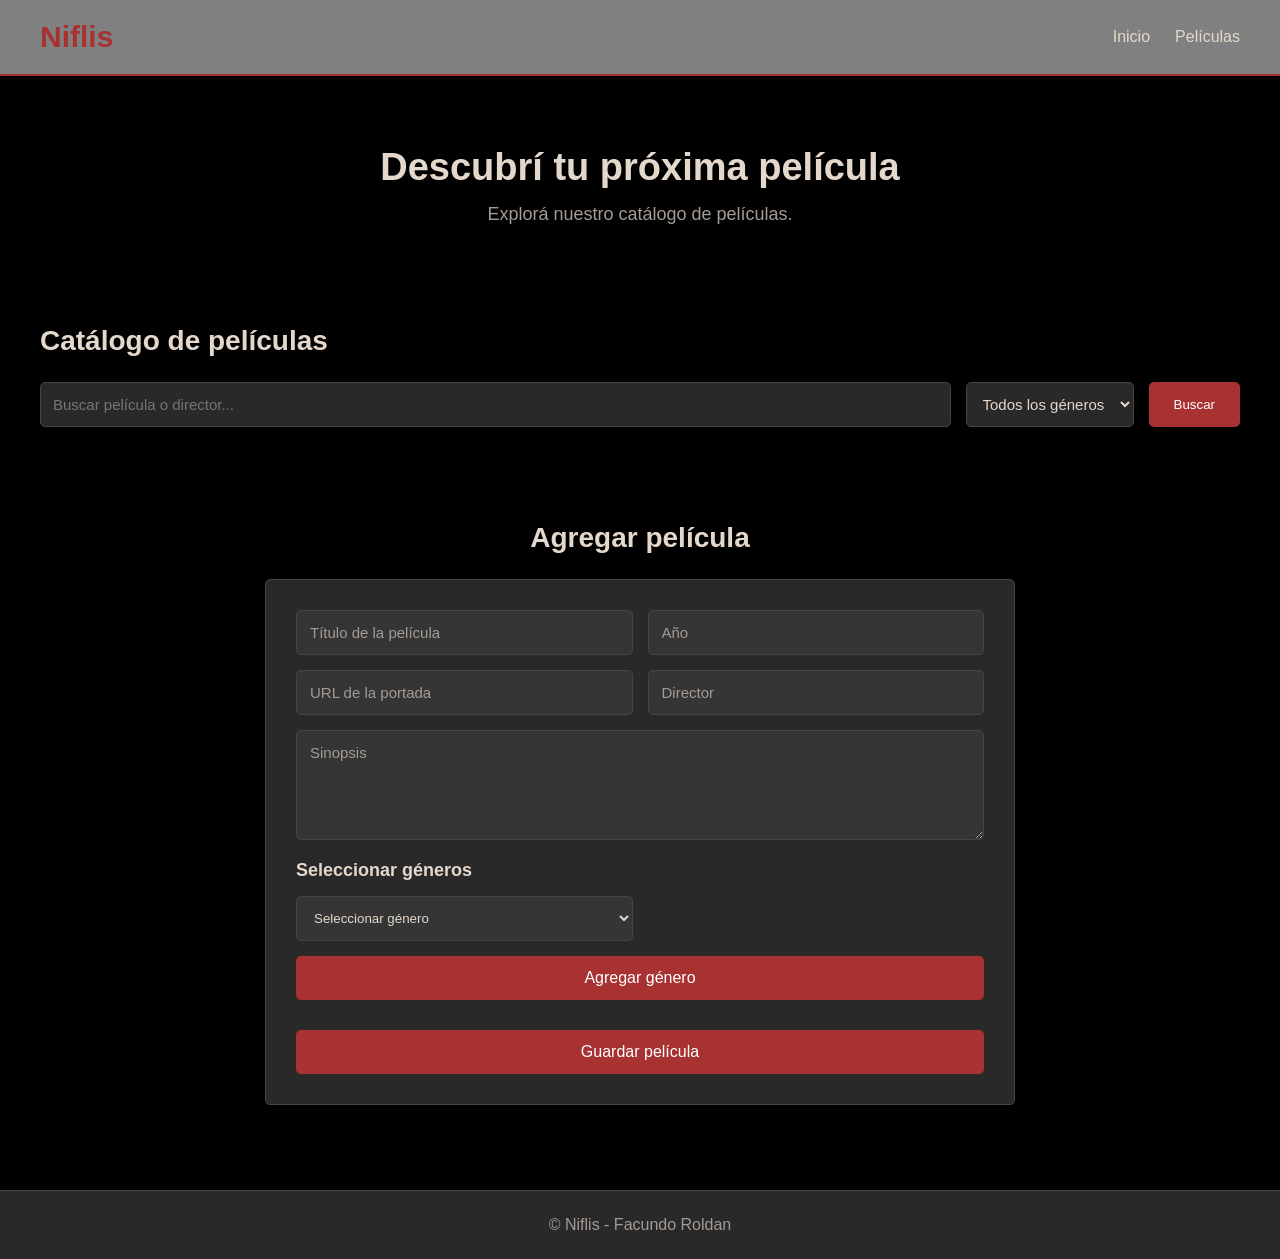
<file: frontend/index.html>
<!DOCTYPE html>
<html lang="es">
<head>
    <meta charset="UTF-8">
    <meta name="viewport" content="width=device-width, initial-scale=1.0">
    <title>Niflis</title>
    <link rel="stylesheet" href="style.css">
</head>
<body>
    <header>
        <h1>Niflis</h1>
        <nav>
            <a href="index.html">Inicio</a>
            <a href="#catalogo">Películas</a>
        </nav>
    </header>

    <main>
        <section class="presentacion">
            <h2>Descubrí tu próxima película</h2>
            <p>Explorá nuestro catálogo de películas.</p>
        </section>

        <section id="catalogo">
            <h2>Catálogo de películas</h2>

            <div class="filtros">
                <input type="text" id="buscar" placeholder="Buscar película o director...">

                <select id="generoFiltro">
                    <option value="">Todos los géneros</option>
                </select>

                <button id="btnBuscar">Buscar</button>
            </div>

            <div id="peliculas" class="peliculas"></div>
        </section>
    </main>

    <section id="agregar">
        <h2>Agregar película</h2>

        <form id="formPelicula">
            <input type="text" id="titulo" placeholder="Título de la película" required>
            <input type="number" id="anio" placeholder="Año" required>
            <input type="text" id="portada" placeholder="URL de la portada" required>
            <input type="text" id="director" placeholder="Director">
            <textarea id="sinopsis" placeholder="Sinopsis"></textarea>
            <h3>Seleccionar géneros</h3>
            <select id="generoAgregar">
                <option value="">Seleccionar género</option>
            </select>
            <button type="button" id="btnAgregarGenero">Agregar género</button>
            <div id="listaGeneros"></div>
            <button type="submit">Guardar película</button>
        </form>
    </section>
    <footer>
        <p>© Niflis - Facundo Roldan</p>
    </footer>
    <script src="script.js"></script>
</body>
</html>
</file>
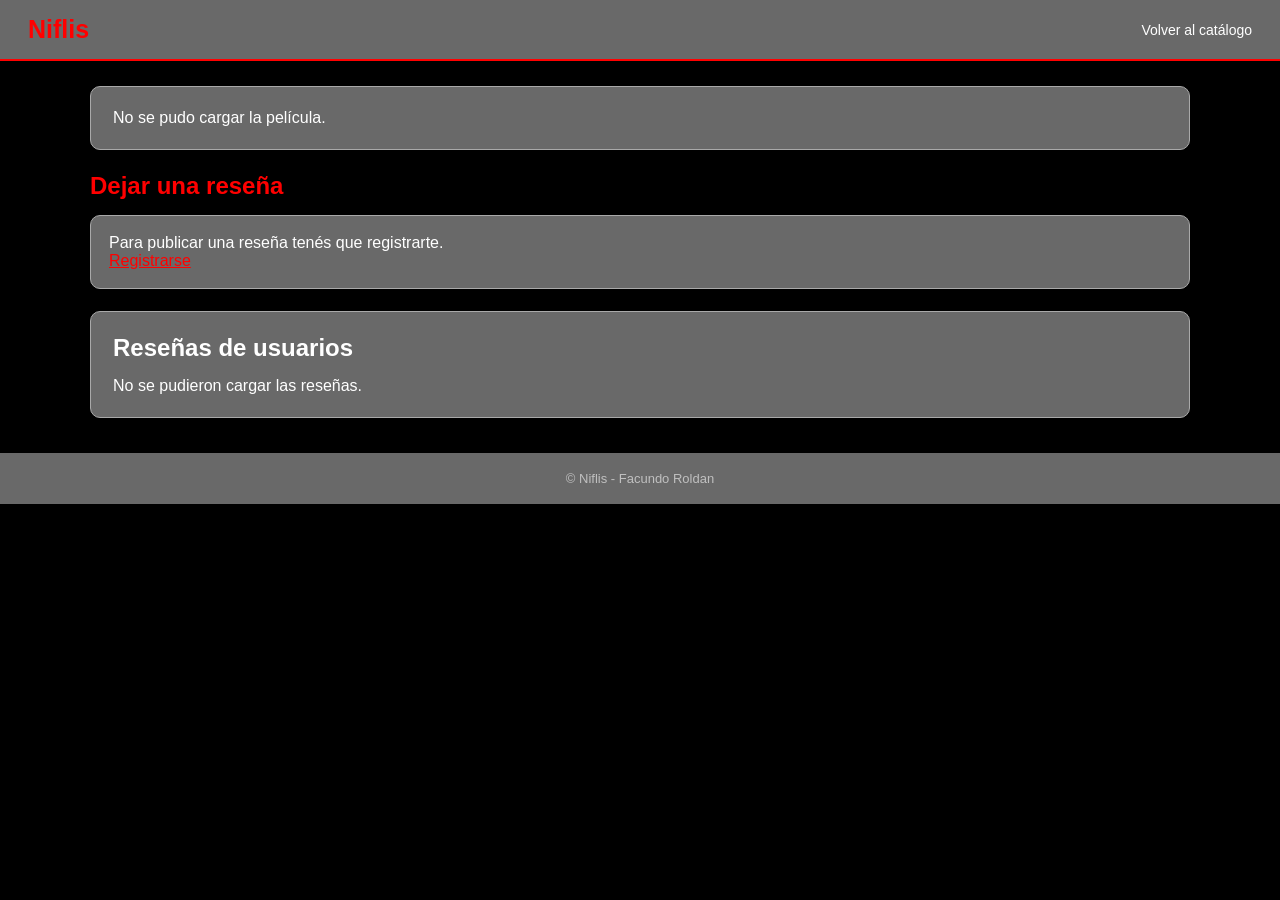
<file: frontend/Pelicula/index.html>
<!DOCTYPE html>
<html lang="es">
<head>
    <meta charset="UTF-8">
    <meta name="viewport" content="width=device-width, initial-scale=1.0">
    <title>Película - Niflis</title>
    <link rel="stylesheet" href="style.css">
</head>
<body>
    <header>
        <h1>Niflis</h1>
        <a href="../Principal/index.html">Volver al catálogo</a>
    </header>
    <main>
        <section id="informacionPelicula" class="informacion-pelicula">
            <!-- La completa script.js -->
        </section>
        <section class="seccion-resenas">
            <h2>Dejar una reseña</h2>
            <div id="avisoRegistro" style="display: none;">
                <p>Para publicar una reseña tenés que registrarte.</p>
                <a href="../Registro/index.html">Registrarse</a>
            </div>
            <form id="formResena">
                <div class="campo">
                    <label for="puntaje">Puntuación</label>
                    <select id="puntaje" required>
                        <option value="">Seleccioná una puntuación</option>
                        <option value="1">1 - Muy mala</option>
                        <option value="2">2 - Mala</option>
                        <option value="3">3 - Regular</option>
                        <option value="4">4 - Buena</option>
                        <option value="5">5 - Excelente</option>
                    </select>
                </div>
                <div class="campo">
                    <label for="comentario">Comentario</label>
                    <textarea id="comentario" placeholder="Escribí tu opinión sobre la película..." required></textarea>
                </div>
                <button type="submit">Publicar reseña</button>
            </form>
        </section>
        <section class="lista-resenas">
            <h2>Reseñas de usuarios</h2>
            <div id="resenas">
                <!-- Las completa script.js -->
            </div>
        </section>
    </main>
    <footer>
        <p>© Niflis - Facundo Roldan</p>
    </footer>
    <script src="script.js"></script>
</body>
</html>
</file>
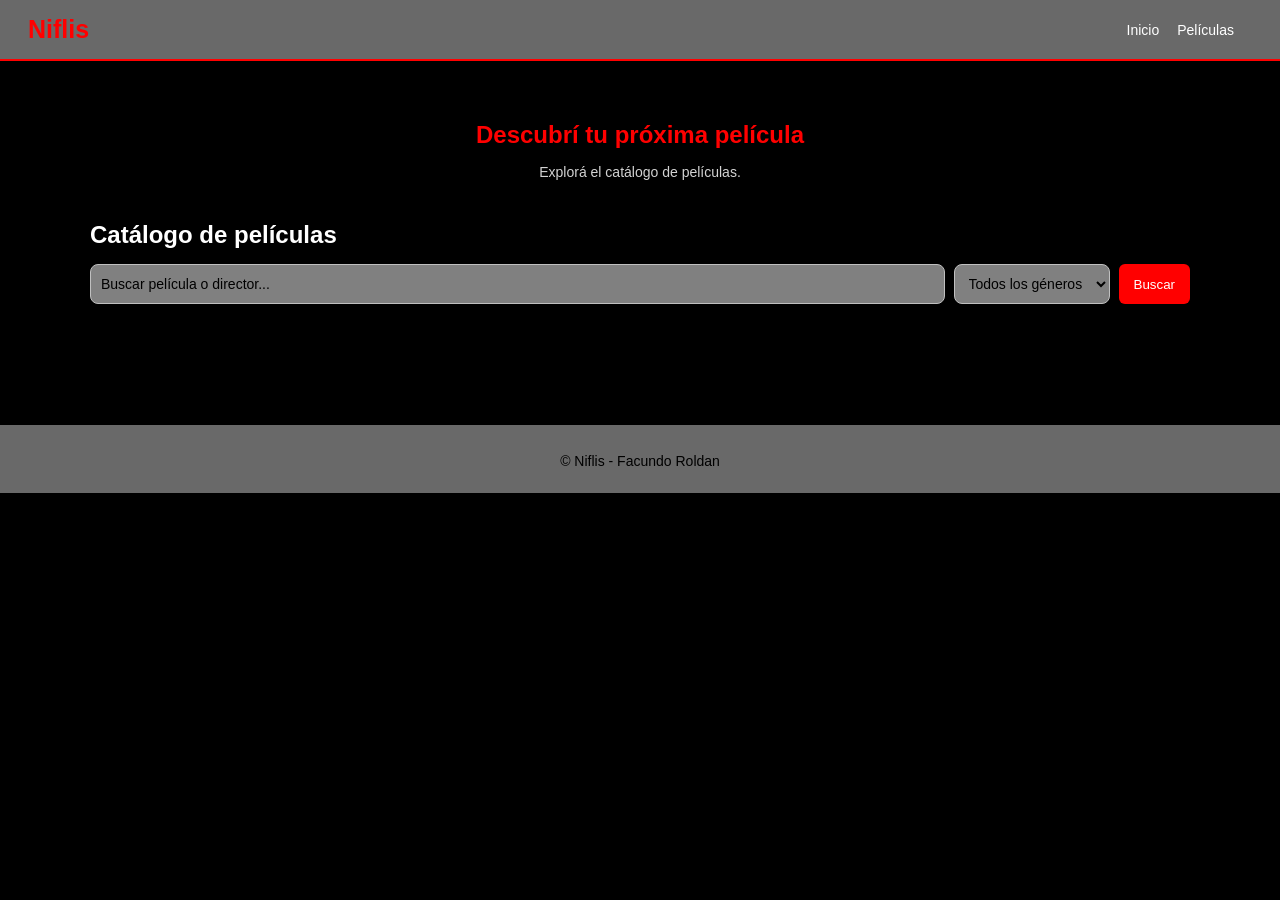
<file: frontend/Principal/index.html>
<!DOCTYPE html>
<html lang="es">
<head>
    <meta charset="UTF-8">
    <meta name="viewport" content="width=device-width, initial-scale=1.0">
    <title>Niflis</title>
    <link rel="stylesheet" href="style.css">
</head>
<body>
    <header>
        <h1>Niflis</h1>
        <nav>
            <a href="index.html">Inicio</a>
            <a href="#catalogo">Películas</a>
            <a href="../Registro/index.html" id="linkRegistro">Registrarse</a>
            <span id="estadoUsuario"></span>
        </nav>
    </header>
    <main>
        <section class="presentacion">
            <h2>Descubrí tu próxima película</h2>
            <p>Explorá el catálogo de películas.</p>
        </section>
        <section id="catalogo">
            <h2>Catálogo de películas</h2>
            <div class="filtros">
                <input type="text" id="buscar" placeholder="Buscar película o director...">
                <select id="generoFiltro">
                    <option value="">Todos los géneros</option>
                </select>
                <button id="btnBuscar">Buscar</button>
            </div>
            <div id="peliculas" class="peliculas"></div>
        </section>
        <!-- Solo se ve si el usuario está registrado -->
        <br>
        <br>
        <section id="agregar"">
            <h2>Agregar película</h2>
            <form id="formPelicula">
                <input type="text" id="titulo" placeholder="Título de la película" required>
                <input type="number" id="anio" placeholder="Año" required>
                <input type="text" id="portada" placeholder="URL de la portada" required>
                <input type="text" id="director" placeholder="Director">
                <textarea id="sinopsis" placeholder="Sinopsis"></textarea>
                <h3>Seleccionar géneros</h3>
                <select id="generoAgregar">
                    <option value="">Seleccionar género</option>
                </select>
                <button type="button" id="btnAgregarGenero">Agregar género</button>
                <div id="listaGeneros"></div>
                <button type="submit">Guardar película</button>
            </form>
        </section>
    </main>
    <footer>
        <p>© Niflis - Facundo Roldan</p>
    </footer>
    <script src="script.js"></script>
</body>
</html>
</file>
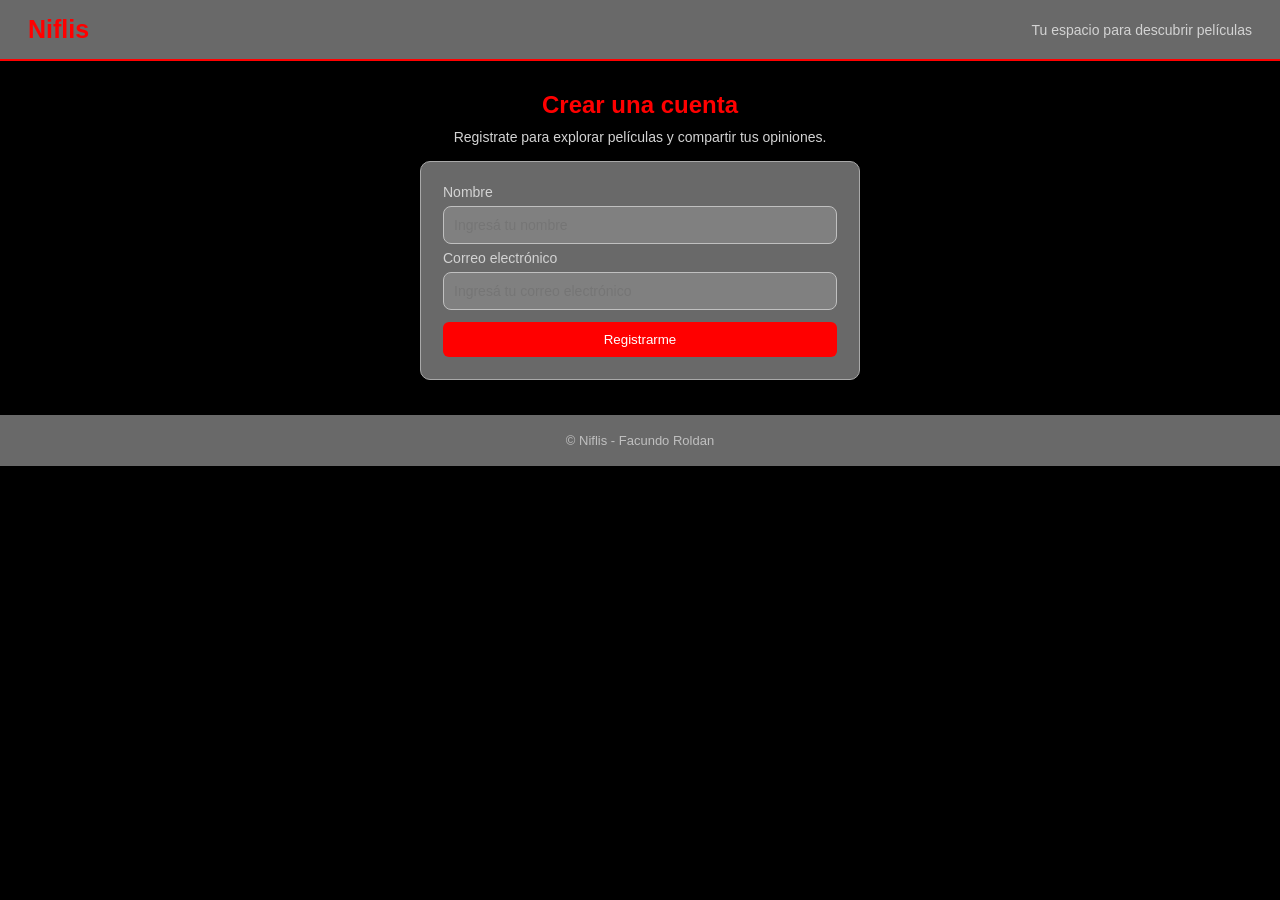
<file: frontend/Registro/index.html>
<!DOCTYPE html>
<html lang="es">
<head>
    <meta charset="UTF-8">
    <meta name="viewport" content="width=device-width, initial-scale=1.0">
    <title>Registrarse - Niflis</title>
    <link rel="stylesheet" href="style.css">
</head>
<body>
    <header>
        <h1>Niflis</h1>
        <p>Tu espacio para descubrir películas</p>
    </header>
    <main>
        <section class="registro">
            <h2>Crear una cuenta</h2>
            <p>Registrate para explorar películas y compartir tus opiniones.</p>
            <form id="formRegistro">
                <div class="campo">
                    <label for="nombre">Nombre</label>
                    <input type="text" id="nombre" placeholder="Ingresá tu nombre" required>
                    <label for="email">Correo electrónico</label>
                    <input type="email" id="email" placeholder="Ingresá tu correo electrónico" required>
                </div>
                <button type="submit">Registrarme</button>
            </form>
        </section>
    </main>
    <footer>
        <p>© Niflis - Facundo Roldan</p>
    </footer>
    <script src="script.js"></script>
</body>
</html>
</file>
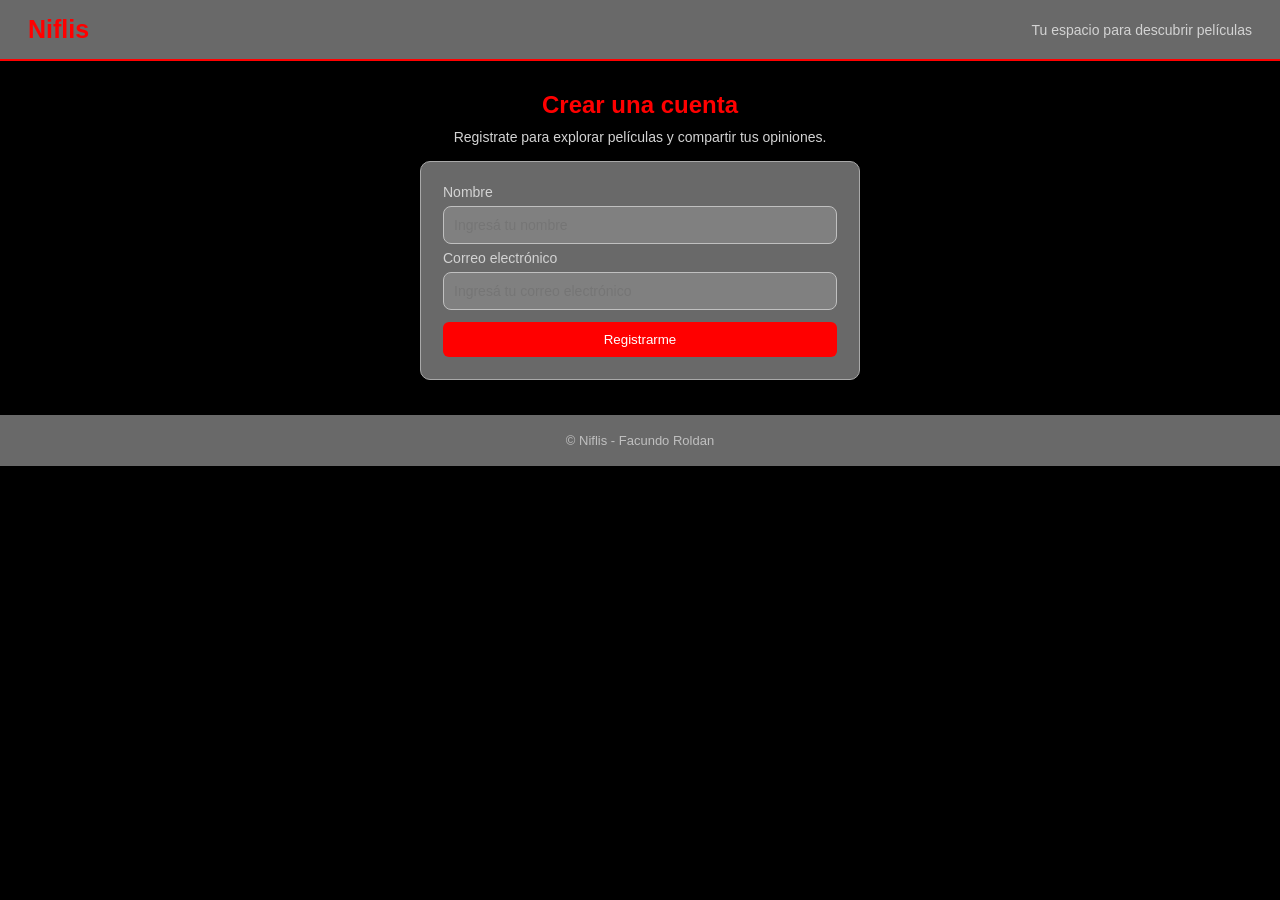
<file: frontend/Principal/Editar/index.html>
<!DOCTYPE html>
<html lang="es">
<head>
    <meta charset="UTF-8">
    <meta name="viewport" content="width=device-width, initial-scale=1.0">
    <title>Editar película - Niflis</title>
    <link rel="stylesheet" href="style.css">
</head>
<body>
    <header>
        <h1>Niflis</h1>
        <a href="../index.html">Volver al catálogo</a>
    </header>
    <main>
        <h2>Editar película</h2>
        <form id="formEditar">
            <input type="text" id="titulo" placeholder="Título" required>
            <input type="number" id="anio" placeholder="Año" required>
            <input type="text" id="portada" placeholder="URL de portada" required>
            <input type="text" id="director" placeholder="Director">
            <textarea id="sinopsis" placeholder="Sinopsis"></textarea>
            <h3>Seleccionar géneros</h3>
            <select id="genero">
                <option value="">Seleccionar género</option>
            </select>
            <button type="button" id="btnAgregarGenero">Agregar género</button>
            <div id="listaGeneros"></div>
            <button type="submit">Guardar cambios</button>
            <a href="../index.html">Cancelar</a>
        </form>
    </main>
    <footer>
        <p>© Niflis - Facundo Roldan</p>
    </footer>
    <script src="script.js"></script>
</body>
</html>
</file>
<file: frontend/style.css>
* {
    margin: 0;
    padding: 0;
    box-sizing: border-box;
}

body {
    font-family: Arial, sans-serif;
    background-color: black;
    color: #E4D8CC;
}

header {
    background-color: grey;
    padding: 20px 40px;
    display: flex;
    justify-content: space-between;
    align-items: center;
    border-bottom: 2px solid #A83232;
}

header h1 {
    color: #A83232;
    font-size: 30px;
}

nav {
    display: flex;
    gap: 25px;
}

nav a {
    color: #E4D8CC;
    text-decoration: none;
    font-size: 16px;
}

nav a:hover {
    color: #A83232;
}

.presentacion {
    text-align: center;
    padding: 70px 20px;
}

.presentacion h2 {
    font-size: 38px;
    color: #E4D8CC;
    margin-bottom: 15px;
}

.presentacion p {
    color: #A49B94;
    font-size: 18px;
}

#catalogo {
    padding: 30px 40px;
}

#catalogo h2 {
    margin-bottom: 25px;
    color: #E4D8CC;
    font-size: 28px;
}

.filtros {
    display: flex;
    gap: 15px;
    flex-wrap: wrap;
    margin-bottom: 30px;
}

.filtros input,
.filtros select {
    padding: 12px;
    border-radius: 5px;
    border: 1px solid #454545;
    background-color: #292929;
    color: #E4D8CC;
    font-size: 15px;
}

.filtros input {
    flex: 1;
    min-width: 220px;
}

.filtros button {
    background-color: #A83232;
    color: white;
    border: none;
    padding: 12px 25px;
    border-radius: 5px;
    cursor: pointer;
}

.filtros button:hover {
    background-color: #873D3D;
}

.peliculas {
    display: grid;
    grid-template-columns: repeat(auto-fill, minmax(220px, 1fr));
    gap: 25px;
}

.tarjeta {
    background-color: #292929;
    border-radius: 5px;
    overflow: hidden;
    border: 1px solid #454545;
}

.tarjeta img {
    width: 100%;
    height: 320px;
    object-fit: cover;
    display: block;
}

.contenido {
    padding: 15px;
}

.tarjeta h3 {
    color: #A83232;
    font-size: 20px;
    margin: 15px;
}

.tarjeta p {
    color: #BDB5AE;
    margin: 8px 15px;
    font-size: 14px;
}

#agregar {
    padding: 35px 20px;
}

#agregar h2 {
    color: #E4D8CC;
    font-size: 28px;
    text-align: center;
    margin-bottom: 25px;
}

#formPelicula {
    background-color: #292929;
    max-width: 750px;
    margin: 0 auto;
    padding: 30px;
    border: 1px solid #454545;
    border-radius: 5px;
    display: grid;
    grid-template-columns: 1fr 1fr;
    gap: 15px;
}

#formPelicula input,
#formPelicula textarea {
    width: 100%;
    padding: 13px;
    border: 1px solid #454545;
    border-radius: 5px;
    background-color: #353535;
    color: #E4D8CC;
    font-family: Arial, sans-serif;
    font-size: 15px;
}

#formPelicula input::placeholder,
#formPelicula textarea::placeholder {
    color: #A49B94;
}

#formPelicula textarea {
    grid-column: 1 / -1;
    min-height: 110px;
    resize: vertical;
}

#formPelicula h3 {
    grid-column: 1 / -1;
    color: #E4D8CC;
    font-size: 18px;
    margin-top: 5px;
}

#listaGeneros {
    grid-column: 1 / -1;
    display: flex;
    flex-wrap: wrap;
    gap: 12px;
    color: #E4D8CC;
}

#listaGeneros label {
    display: flex;
    align-items: center;
    gap: 6px;
    background-color: #353535;
    border: 1px solid #454545;
    border-radius: 5px;
    padding: 9px 12px;
    cursor: pointer;
}
#generoAgregar {
    padding: 13px;
    background-color: #353535;
    color: #E4D8CC;
    border: 1px solid #454545;
    border-radius: 5px;
}

#btnAgregarGenero {
    background-color: #A83232;
    color: white;
    border: none;
    padding: 10px;
    border-radius: 5px;
    cursor: pointer;
}

#listaGeneros {
    grid-column: 1 / -1;
}

#listaGeneros div {
    display: flex;
    justify-content: space-between;
    padding: 8px;
    margin-bottom: 5px;
    background-color: #353535;
    border-radius: 5px;
}

#listaGeneros button {
    background-color: #A83232;
    color: white;
    border: none;
    padding: 5px 10px;
    border-radius: 4px;
    cursor: pointer;
}
#listaGeneros input {
    width: auto;
    accent-color: #A83232;
}

#formPelicula button {
    grid-column: 1 / -1;
    background-color: #A83232;
    color: white;
    border: none;
    padding: 13px;
    border-radius: 5px;
    font-size: 16px;
    cursor: pointer;
}

#formPelicula button:hover {
    background-color: #873D3D;
}

footer {
    text-align: center;
    padding: 25px;
    margin-top: 50px;
    background-color: #292929;
    border-top: 1px solid #454545;
    color: #A49B94;
}
</file>
<file: frontend/Pelicula/style.css>
* {
    margin: 0;
    padding: 0;
    box-sizing: border-box;
}
body {
    background: black;
    color: white;
    font-family: Arial, sans-serif;
}
header {
    display: flex;
    justify-content: space-between;
    align-items: center;
    padding: 15px 28px;
    background: dimgray;
    border-bottom: 2px solid red;
}
header h1 {
    color: red;
    font-size: 25px;
}
header a {
    color: white;
    font-size: 14px;
    text-decoration: none;
}
main {
    width: 90%;
    max-width: 1100px;
    margin: 25px auto;
}
h2 {
    margin-bottom: 15px;
}
input, select, textarea {
    padding: 10px;
    background: gray;
    color: white;
    border: 1px solid silver;
    border-radius: 8px;
    font-family: Arial, sans-serif;
    font-size: 14px;
}
button {
    padding: 10px 15px;
    background: red;
    color: white;
    border: none;
    border-radius: 6px;
    cursor: pointer;
}
.informacion-pelicula {
    display: flex;
    gap: 22px;
    padding: 22px;
    margin-bottom: 22px;
    background: dimgray;
    border: 1px solid darkgray;
    border-radius: 10px;
}
.informacion-pelicula img {
    width: 250px;
    height: 340px;
    object-fit: cover;
    border-radius: 10px;
}
.detalles-pelicula h2 {
    color: red;
}
.detalles-pelicula p {
    margin-bottom: 9px;
    color: lightgray;
}
.detalles-pelicula strong {
    color: white;
}
.seccion-resenas {
    margin-bottom: 22px;
}
.seccion-resenas h2 {
    color: red;
}
#avisoRegistro {
    padding: 18px;
    background: dimgray;
    border: 1px solid darkgray;
    border-radius: 10px;
}
#avisoRegistro a {
    color: red;
}
#formResena {
    display: flex;
    flex-direction: column;
    gap: 13px;
    padding: 22px;
    background: dimgray;
    border: 1px solid darkgray;
    border-radius: 10px;
}

.campo {
    display: flex;
    flex-direction: column;
    gap: 6px;
}

label {
    color: lightgray;
    font-size: 14px;
}

textarea {
    height: 85px;
}
.lista-resenas {
    padding: 22px;
    background: dimgray;
    border: 1px solid darkgray;
    border-radius: 10px;
}
.resena {
    margin-bottom: 11px;
    padding: 13px;
    background: gray;
    border-radius: 8px;
}
.resena h3 {
    margin-bottom: 5px;
    color: red;
    font-size: 16px;
}
.resena p {
    color: lightgray;
    font-size: 14px;
}
footer {
    margin-top: 35px;
    padding: 18px;
    background: dimgray;
    text-align: center;
    color: silver;
    font-size: 13px;
}
</file>
<file: frontend/Principal/style.css>
*{
    margin: 0;
    padding: 0;
    box-sizing: border-box;
}
body {
    background: black;
    color: white;
    font-family: Arial, sans-serif;
}
header {
    display: flex;
    justify-content: space-between;
    align-items: center;
    padding: 15px 28px;
    background-color: dimgray;
    border-bottom: 2px solid red;
}
header h1 {
    color: red;
    font-size: 25px;
}
nav {
    display: flex;
    align-items: center;
    gap: 18px;
}
nav a {
    color: white;
    font-size: 14px;
    text-decoration: none;
}
nav a:hover {
    color: red;
}
#estadoUsuario {
    color: lightgray;
    font-size: 14px;
}
main {
    width: 90%;
    max-width: 1100px;
    margin: 25px auto;
}
h2 {
    margin-bottom: 15px;
}
input, select, textarea {
    padding: 10px;
    background-color: gray;
    color: black;
    border: 1px solid silver;
    border-radius: 8px;
    font-family: Arial, sans-serif;
    font-size: 14px;
}
button {
    padding: 10px 15px;
    background-color: red;
    color: white;
    border: none;
    border-radius: 6px;
    cursor: pointer;
}
.presentacion {
    padding: 35px 0;
    text-align: center;
    color: red;
}
.presentacion p {
    color: lightgray;
}
.filtros {
    display: flex;
    gap: 9px;
    margin-bottom: 18px;
}
.filtros input {
    flex: 1;
}
.filtros input::placeholder{
    color: black;
}
.peliculas {
    display: grid;
    grid-template-columns: repeat(auto-fill, minmax(220px, 1fr));
    gap: 18px;
}
.tarjeta {
    padding: 12px;
    background: dimgray;
    border: 1px solid darkgray;
    border-radius: 10px;
}
.tarjeta img {
    width: 100%;
    height: 290px;
    object-fit: cover;
    border-radius: 10px;
}
.tarjeta h3, p {
    margin: 10px 0 6px;
    color: black;
    font-size: 14px;
}
.tarjeta a {
    display: block;
    margin-top: 10px;
    padding: 9px;
    background: red;
    color: white;
    text-align: center;
    text-decoration: none;
    border-radius: 8px;
}
.tarjeta button {
    margin-top: 8px;
    padding: 8px 11px;
    font-size: 13px;
}
#formPelicula {
    display: grid;
    grid-template-columns: 1fr 1fr;
    gap: 12px;
    max-width: 680px;
    margin: auto;
    padding: 22px;
    background: dimgray;
    color: black;
    border: 1px solid darkgray;
    border-radius: 10px;
}
#formPelicula textarea,
#formPelicula h3,
#formPelicula #listaGeneros,
#formPelicula button[type="submit"] {
    grid-column: 1 / 3;
}
#formPelicula textarea::placeholder,
#formPelicula input::placeholder{
    color:black;
}
#formPelicula textarea {
    height: 85px;
}
#formPelicula h3 {
    font-size: 15px;
}
#btnAgregarGenero {
    background: gray;
}
#btnAgregarGenero:hover {
    background: black;
}
footer {
    margin-top: 35px;
    padding: 18px;
    background: dimgray;
    text-align: center;
    color: silver;
    font-size: 13px;
}
</file>
<file: frontend/Registro/style.css>
* {
    margin: 0;
    padding: 0;
    box-sizing: border-box;
}
body {
    background-color: black;
    color: white;
    font-family: Arial, sans-serif;
}
header {
    display: flex;
    justify-content: space-between;
    align-items: center;
    padding: 15px 28px;
    background-color: dimgray;
    border-bottom: 2px solid red;
}
header h1 {
    color: red;
    font-size: 25px;
}
header p {
    color: lightgray;
    font-size: 14px;
}
main {
    width: 90%;
    max-width: 440px;
    margin: 30px auto;
}
.registro h2 {
    margin-bottom: 10px;
    color: red;
    text-align: center;
}
.registro p {
    margin-bottom: 16px;
    color: lightgray;
    font-size: 14px;
    text-align: center;
}
#formRegistro {
    display: flex;
    flex-direction: column;
    gap: 12px;
    padding: 22px;
    background-color: dimgray;
    border: 1px solid darkgray;
    border-radius: 10px;
}
input {
    padding: 10px;
    background-color: gray;
    color: white;
    border: 1px solid silver;
    border-radius: 8px;
    font-family: Arial, sans-serif;
    font-size: 14px;
}
button {
    padding: 10px;
    background-color: red;
    color: white;
    border: none;
    border-radius: 6px;
    cursor: pointer;
}
.campo {
    display: flex;
    flex-direction: column;
    gap: 6px;
}
label {
    color: lightgray;
    font-size: 14px;
}
footer {
    margin-top: 35px;
    padding: 18px;
    background-color: dimgray;
    text-align: center;
    color: silver;
    font-size: 13px;
}
</file>
<file: frontend/Principal/Editar/style.css>
* {
    margin: 0;
    padding: 0;
    box-sizing: border-box;
}
body {
    background: black;
    color: white;
    font-family: Arial, sans-serif;
}
header {
    display: flex;
    justify-content: space-between;
    align-items: center;
    padding: 15px 28px;
    background: dimgray;
    border-bottom: 2px solid red;
}
header h1 {
    color: red;
    font-size: 25px;
}
header a {
    color: silver;
    font-size: 14px;
    text-decoration: none;
}
main {
    width: 90%;
    max-width: 520px;
    margin: 25px auto;
}
main h2 {
    margin-bottom: 12px;
    color: red;
    text-align: center;
}
#formEditar {
    display: flex;
    flex-direction: column;
    gap: 11px;
    padding: 20px;
    background: dimgray;
    border: 1px solid darkgray;
    border-radius: 10px;
}
#formEditar h3 {
    margin-top: 4px;
    font-size: 15px;
    font-weight: normal;
    color: silver;
}
input,
select,
textarea {
    padding: 9px;
    background: gray;
    color: white;
    border: 1px solid silver;
    border-radius: 8px;
    font-family: Arial, sans-serif;
    font-size: 14px;
}
textarea {
    height: 85px;
}
button {
    padding: 10px;
    background: red;
    color: white;
    border: none;
    border-radius: 6px;
    cursor: pointer;
}
#btnAgregarGenero {
    background: gray;
}
#listaGeneros div {
    display: flex;
    justify-content: space-between;
    align-items: center;
    margin-top: 6px;
    padding: 7px 10px;
    background: gray;
    border-radius: 8px;
}
#listaGeneros button {
    padding: 3px 9px;
    background: darkgray;
    font-size: 12px;
}
#formEditar a {
    margin-top: 5px;
    color: silver;
    text-align: center;
    text-decoration: none;
}
footer {
    margin-top: 35px;
    padding: 18px;
    background: dimgray;
    text-align: center;
    color: silver;
    font-size: 13px;
}
</file>
